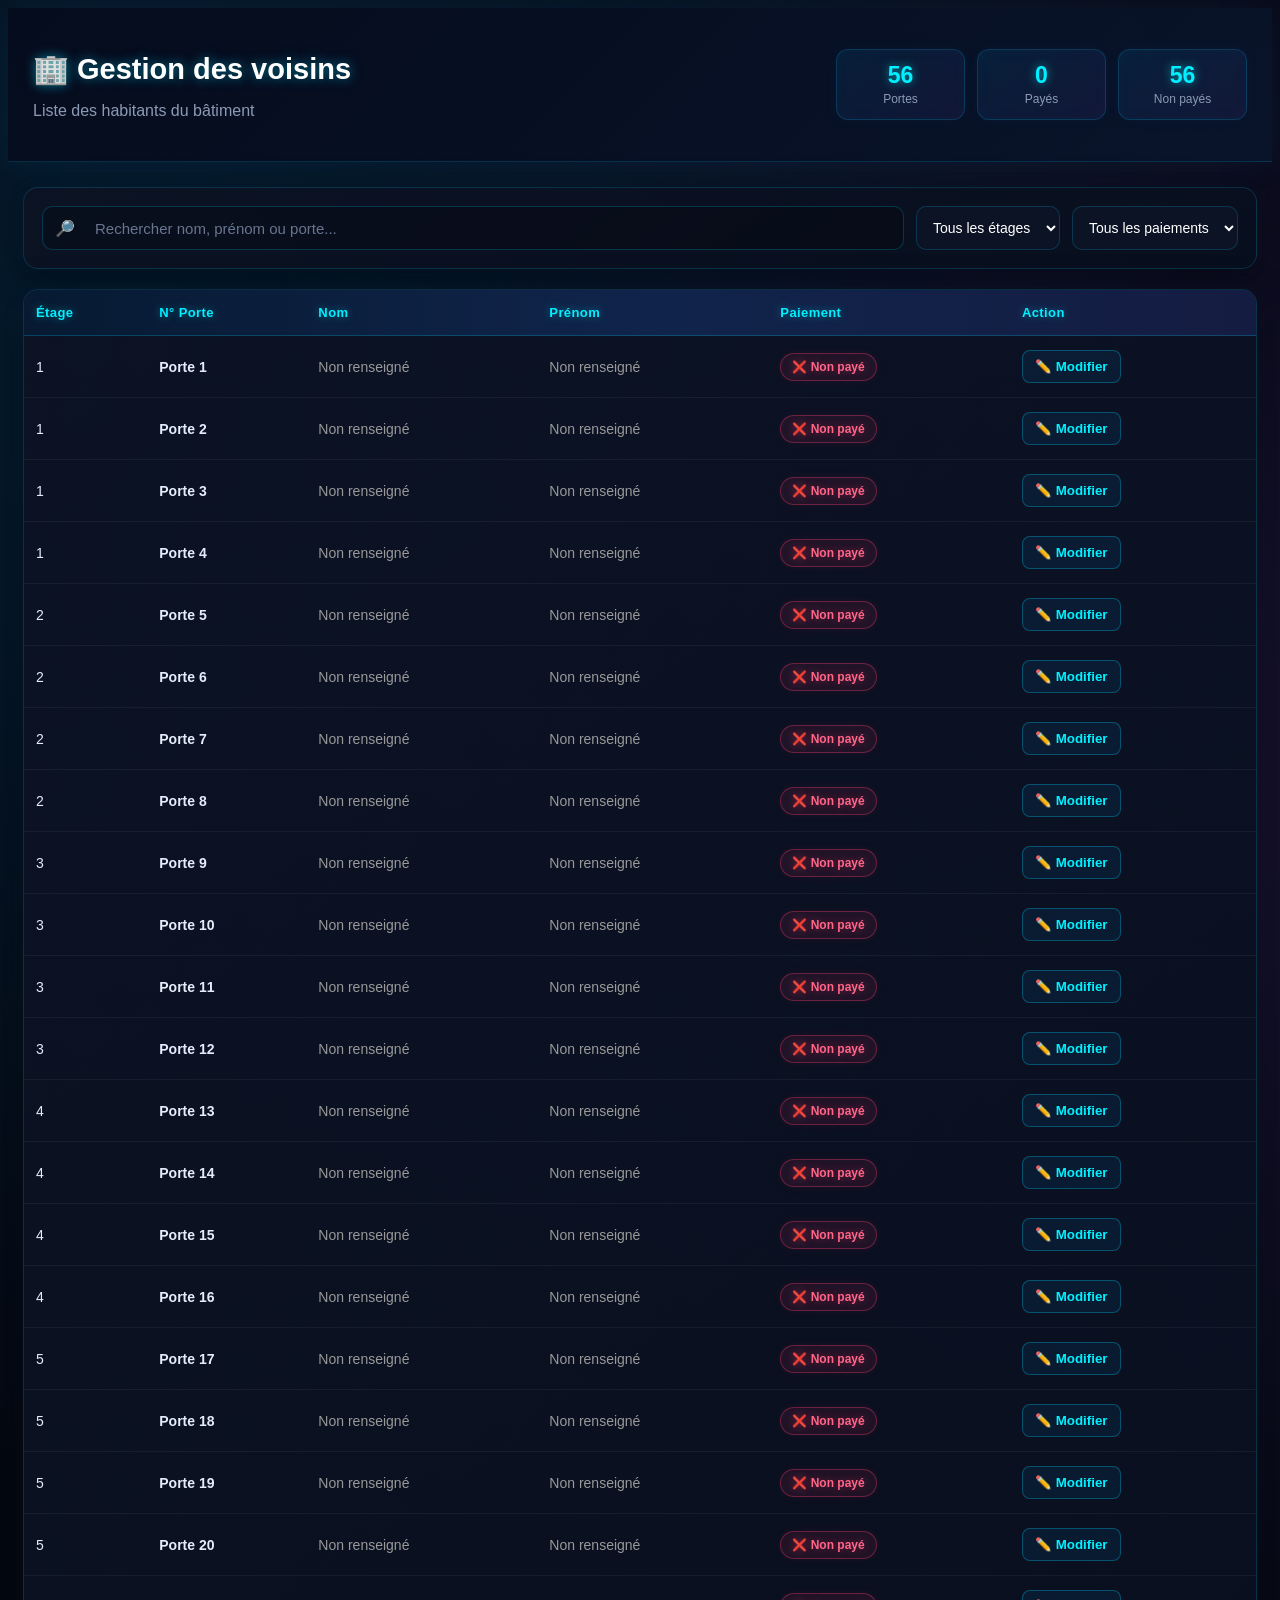
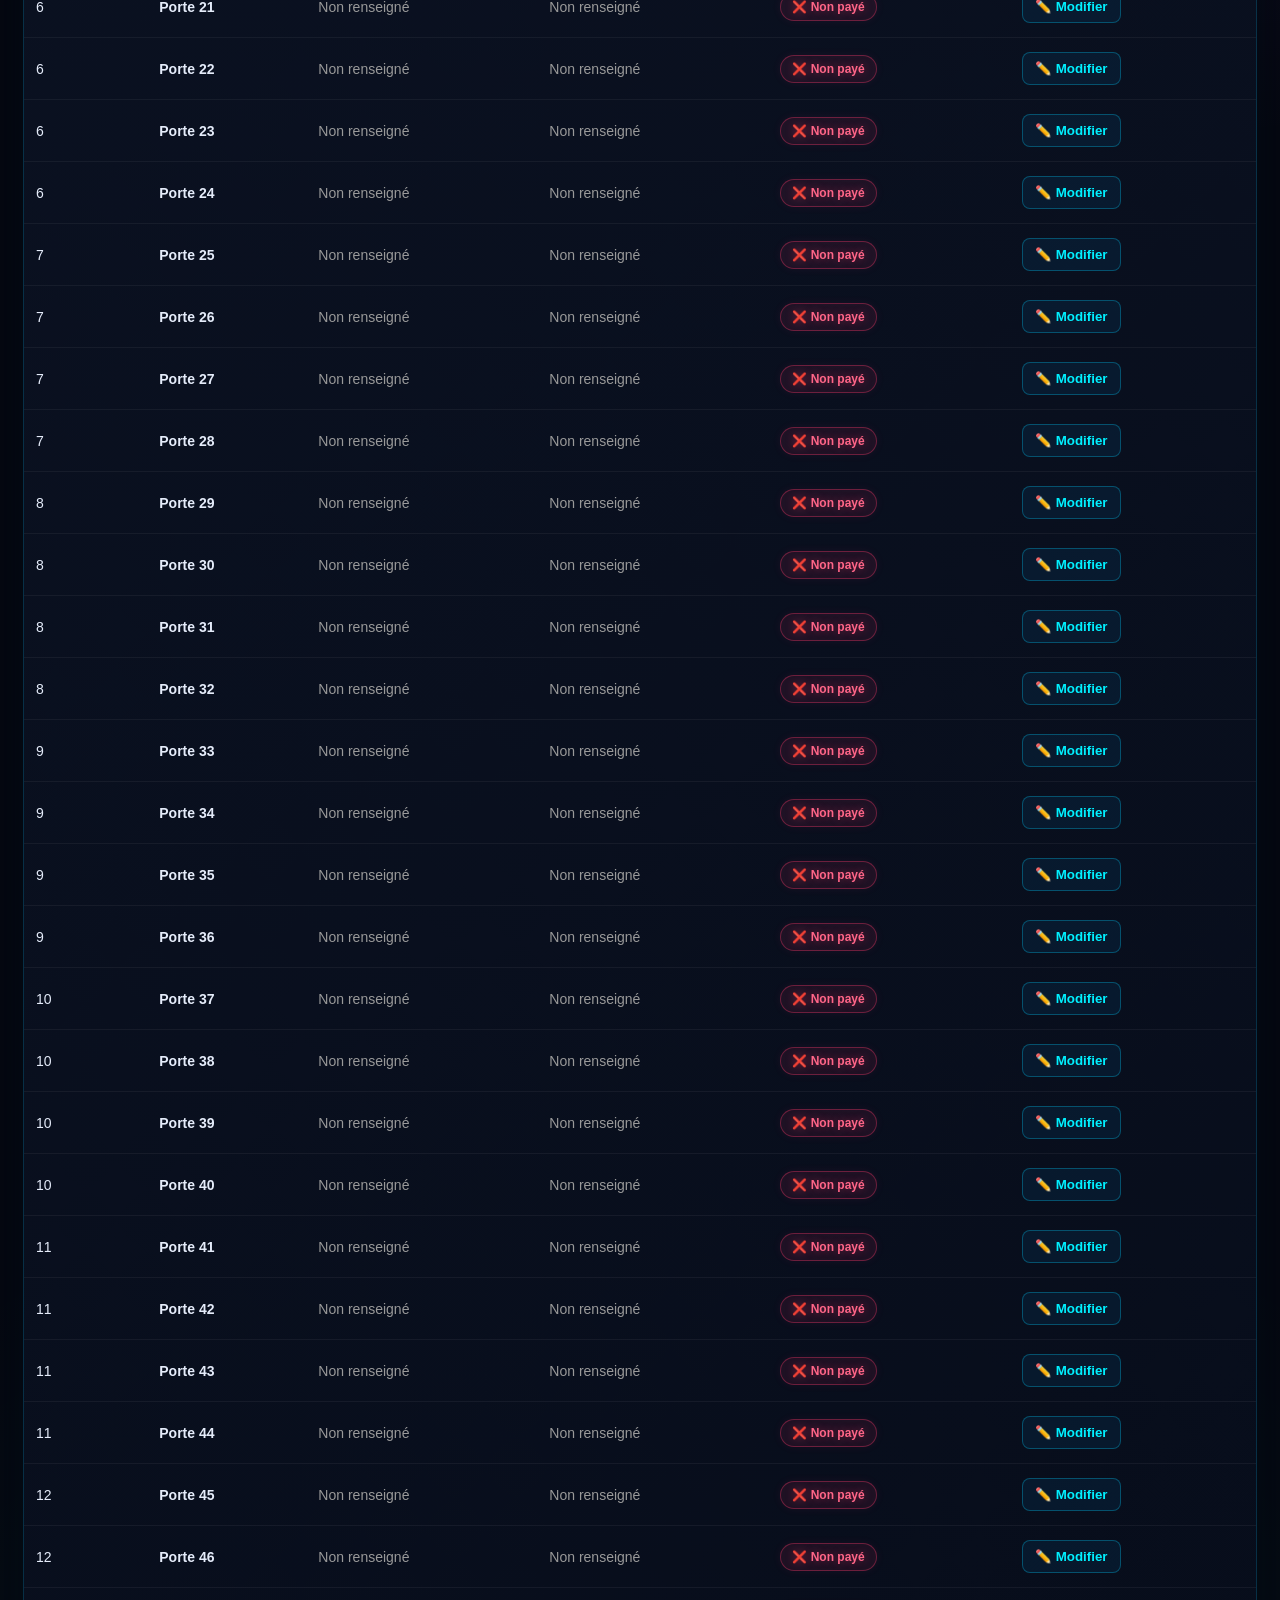
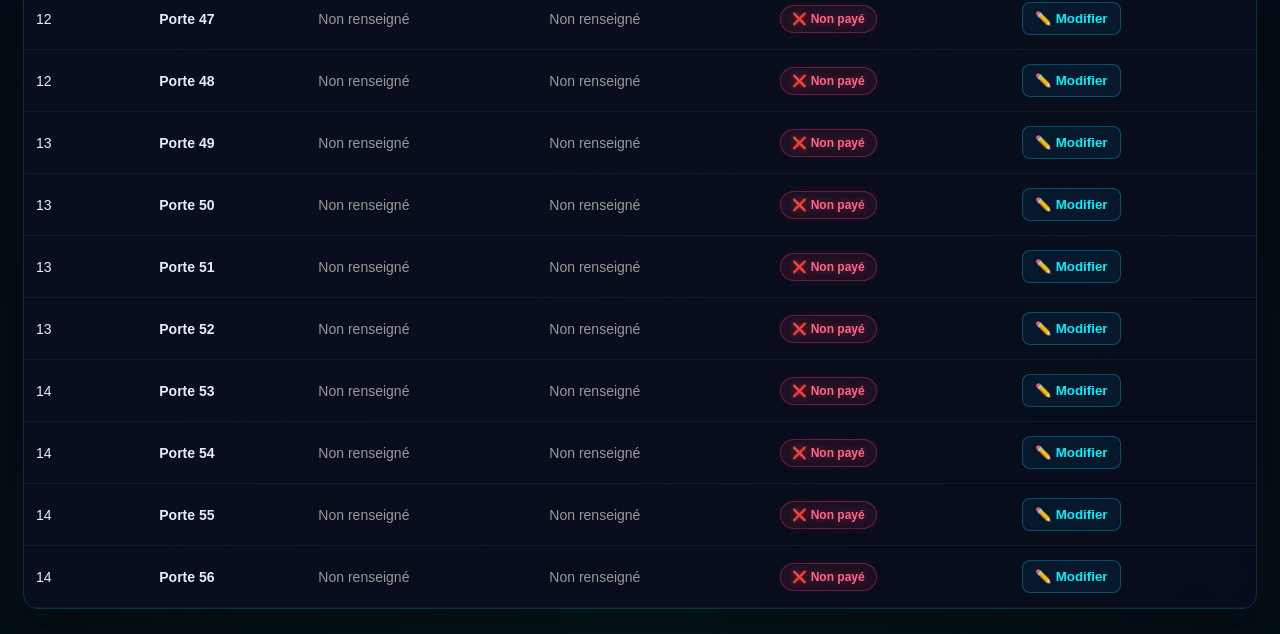
<file: index.html>
<!DOCTYPE html>
<html lang="fr">
<head>
    <meta charset="UTF-8">
    <meta name="viewport" content="width=device-width, initial-scale=1.0">
    <title>Gestion des voisins</title>
    <link rel="stylesheet" href="style.css">
</head>

<body>

<header>
    <div class="header-content">
        <div>
            <h1>🏢 Gestion des voisins</h1>
            <p>Liste des habitants du bâtiment</p>
        </div>

        <div class="stats">
            <div>
                <strong id="totalResidents">56</strong>
                <span>Portes</span>
            </div>

            <div>
                <strong id="paidCount">0</strong>
                <span>Payés</span>
            </div>

            <div>
                <strong id="unpaidCount">56</strong>
                <span>Non payés</span>
            </div>
        </div>
    </div>
</header>

<main>

    <section class="toolbar">

        <div class="search-box">
            🔎
            <input
                type="text"
                id="searchInput"
                placeholder="Rechercher nom, prénom ou porte..."
            >
        </div>

        <select id="floorFilter">
            <option value="all">Tous les étages</option>
            <option value="1">1er étage</option>
            <option value="2">2e étage</option>
            <option value="3">3e étage</option>
            <option value="4">4e étage</option>
            <option value="5">5e étage</option>
            <option value="6">6e étage</option>
            <option value="7">7e étage</option>
            <option value="8">8e étage</option>
            <option value="9">9e étage</option>
            <option value="10">10e étage</option>
            <option value="11">11e étage</option>
            <option value="12">12e étage</option>
            <option value="13">13e étage</option>
            <option value="14">14e étage</option>
        </select>

        <select id="paymentFilter">
            <option value="all">Tous les paiements</option>
            <option value="paid">Payé</option>
            <option value="unpaid">Non payé</option>
        </select>

    </section>

    <section class="table-container">

        <table>

            <thead>
                <tr>
                    <th>Étage</th>
                    <th>N° Porte</th>
                    <th>Nom</th>
                    <th>Prénom</th>
                    <th>Paiement</th>
                    <th>Action</th>
                </tr>
            </thead>

            <tbody id="neighborsTable">
            </tbody>

        </table>

        <div id="emptyMessage" class="empty">
            Aucun voisin trouvé.
        </div>

    </section>

</main>

<!-- Fenêtre modification -->

<div id="modal" class="modal">

    <div class="modal-box">

        <button class="close" id="closeModal">×</button>

        <h2>Modifier le voisin</h2>

        <p id="modalDoor"></p>

        <label>Nom</label>
        <input type="text" id="nameInput">

        <label>Prénom</label>
        <input type="text" id="firstNameInput">

        <label>Paiement</label>

        <select id="paymentInput">
            <option value="unpaid">❌ Non payé</option>
            <option value="paid">✅ Payé</option>
        </select>

        <button id="saveButton" class="save-button">
            Enregistrer
        </button>

    </div>

</div>

<script src="script.js"></script>

</body>
</html>
</file>
<file: style.css>
```css
* {
    box-sizing: border-box;
    margin: 0;
    padding: 0;
}

:root {
    --bg: #050812;
    --bg2: #080d1a;
    --card: #0c1324;
    --card2: #101a2f;

    --blue: #00aaff;
    --cyan: #00f0ff;
    --purple: #9b5cff;

    --green: #00ff9d;
    --red: #ff3b6b;

    --text: #f2f7ff;
    --muted: #8d9ab5;

    --border: rgba(0, 200, 255, 0.18);
}

/* =====================================================
   BODY
===================================================== */

body {
    font-family: Arial, Helvetica, sans-serif;

    color: var(--text);

    min-height: 100vh;

    background:
        radial-gradient(
            circle at 10% 10%,
            rgba(0, 170, 255, 0.12),
            transparent 30%
        ),
        radial-gradient(
            circle at 90% 20%,
            rgba(155, 92, 255, 0.12),
            transparent 30%
        ),
        radial-gradient(
            circle at 50% 100%,
            rgba(0, 255, 157, 0.06),
            transparent 30%
        ),
        var(--bg);
}

/* =====================================================
   HEADER
===================================================== */

header {
    background:
        linear-gradient(
            135deg,
            rgba(5, 12, 28, 0.98),
            rgba(9, 20, 42, 0.98)
        );

    border-bottom: 1px solid var(--border);

    padding: 25px;

    box-shadow:
        0 0 35px rgba(0, 170, 255, 0.08);
}

.header-content {
    max-width: 1250px;
    margin: auto;

    display: flex;
    justify-content: space-between;
    align-items: center;

    gap: 20px;
}

/* TITRE */

h1 {
    font-size: 29px;
    margin-bottom: 7px;

    color: white;

    text-shadow:
        0 0 12px rgba(0, 220, 255, 0.5);
}

header p {
    color: var(--muted);
}

/* =====================================================
   STATISTIQUES
===================================================== */

.stats {
    display: flex;
    gap: 12px;
}

.stats div {
    min-width: 95px;

    padding: 12px 16px;

    background:
        linear-gradient(
            145deg,
            rgba(0, 170, 255, 0.09),
            rgba(155, 92, 255, 0.07)
        );

    border: 1px solid var(--border);

    border-radius: 12px;

    text-align: center;

    box-shadow:
        inset 0 0 15px rgba(0, 170, 255, 0.03),
        0 0 15px rgba(0, 170, 255, 0.04);

    transition: 0.25s;
}

.stats div:hover {
    transform: translateY(-2px);

    border-color: rgba(0, 240, 255, 0.5);

    box-shadow:
        0 0 18px rgba(0, 220, 255, 0.18);
}

.stats strong {
    display: block;

    font-size: 23px;

    color: var(--cyan);

    text-shadow:
        0 0 10px rgba(0, 240, 255, 0.6);
}

.stats span {
    font-size: 12px;

    color: var(--muted);
}

/* =====================================================
   MAIN
===================================================== */

main {
    max-width: 1250px;

    margin: 25px auto;

    padding: 0 15px;
}

/* =====================================================
   BARRE DE RECHERCHE
===================================================== */

.toolbar {
    background:
        linear-gradient(
            145deg,
            rgba(12, 19, 36, 0.96),
            rgba(8, 15, 30, 0.96)
        );

    padding: 18px;

    border-radius: 15px;

    margin-bottom: 20px;

    display: flex;

    gap: 12px;

    flex-wrap: wrap;

    border: 1px solid var(--border);

    box-shadow:
        0 10px 35px rgba(0, 0, 0, 0.35),
        0 0 25px rgba(0, 170, 255, 0.04);
}

/* RECHERCHE */

.search-box {
    flex: 1;

    min-width: 250px;

    display: flex;

    align-items: center;

    gap: 8px;

    color: var(--cyan);

    border: 1px solid rgba(0, 200, 255, 0.22);

    border-radius: 10px;

    padding: 0 12px;

    background: rgba(0, 0, 0, 0.2);

    transition: 0.25s;
}

.search-box:focus-within {
    border-color: var(--cyan);

    box-shadow:
        0 0 15px rgba(0, 240, 255, 0.15);
}

.search-box input {
    border: none;

    outline: none;

    width: 100%;

    padding: 12px;

    font-size: 15px;

    background: transparent;

    color: white;
}

.search-box input::placeholder {
    color: #68758f;
}

/* SELECT */

select {
    border: 1px solid rgba(0, 200, 255, 0.2);

    border-radius: 10px;

    padding: 12px;

    background: #0b1324;

    color: white;

    font-size: 14px;

    cursor: pointer;

    outline: none;

    transition: 0.25s;
}

select:hover,
select:focus {
    border-color: var(--cyan);

    box-shadow:
        0 0 12px rgba(0, 240, 255, 0.12);
}

select option {
    background: #0b1324;

    color: white;
}

/* =====================================================
   TABLEAU
===================================================== */

.table-container {
    background:
        linear-gradient(
            145deg,
            rgba(12, 19, 36, 0.97),
            rgba(7, 13, 27, 0.97)
        );

    border-radius: 15px;

    overflow: hidden;

    border: 1px solid var(--border);

    box-shadow:
        0 15px 45px rgba(0, 0, 0, 0.4),
        0 0 30px rgba(0, 170, 255, 0.04);
}

table {
    width: 100%;

    border-collapse: collapse;
}

/* ENTETE TABLEAU */

thead {
    background:
        linear-gradient(
            90deg,
            #071a32,
            #10244b,
            #151c42
        );

    color: white;
}

th {
    padding: 15px 12px;

    text-align: left;

    font-size: 13px;

    letter-spacing: 0.4px;

    color: var(--cyan);

    border-bottom: 1px solid rgba(0, 220, 255, 0.22);

    text-shadow:
        0 0 8px rgba(0, 240, 255, 0.4);
}

td {
    padding: 14px 12px;

    text-align: left;

    font-size: 14px;

    border-bottom: 1px solid rgba(255,255,255,0.05);

    color: #e5ecfa;
}

tbody tr {
    transition: 0.2s;
}

tbody tr:hover {
    background:
        linear-gradient(
            90deg,
            rgba(0, 170, 255, 0.06),
            rgba(155, 92, 255, 0.06)
        );

    box-shadow:
        inset 3px 0 0 var(--cyan);
}

/* =====================================================
   PAIEMENT
===================================================== */

.payment {
    display: inline-block;

    padding: 6px 11px;

    border-radius: 20px;

    font-size: 12px;

    font-weight: bold;

    border: 1px solid transparent;
}

/* PAYÉ */

.paid {
    background: rgba(0, 255, 157, 0.09);

    color: var(--green);

    border-color: rgba(0, 255, 157, 0.35);

    box-shadow:
        0 0 10px rgba(0, 255, 157, 0.08);

    text-shadow:
        0 0 8px rgba(0, 255, 157, 0.5);
}

/* NON PAYÉ */

.unpaid {
    background: rgba(255, 59, 107, 0.09);

    color: #ff6688;

    border-color: rgba(255, 59, 107, 0.35);

    box-shadow:
        0 0 10px rgba(255, 59, 107, 0.07);

    text-shadow:
        0 0 8px rgba(255, 59, 107, 0.4);
}

/* =====================================================
   BOUTON MODIFIER
===================================================== */

.edit-button {
    border: 1px solid rgba(0, 210, 255, 0.3);

    background:
        rgba(0, 170, 255, 0.08);

    color: var(--cyan);

    padding: 8px 12px;

    border-radius: 8px;

    cursor: pointer;

    font-weight: bold;

    transition: 0.25s;
}

.edit-button:hover {
    background:
        rgba(0, 220, 255, 0.16);

    border-color: var(--cyan);

    box-shadow:
        0 0 14px rgba(0, 220, 255, 0.2);

    transform: translateY(-1px);
}

/* =====================================================
   MESSAGE VIDE
===================================================== */

.empty {
    display: none;

    padding: 45px;

    text-align: center;

    color: var(--muted);
}

/* =====================================================
   MODAL
===================================================== */

.modal {
    position: fixed;

    inset: 0;

    background:
        rgba(0, 0, 10, 0.78);

    backdrop-filter: blur(7px);

    display: none;

    justify-content: center;

    align-items: center;

    padding: 20px;
}

.modal.active {
    display: flex;
}

/* BOITE */

.modal-box {
    position: relative;

    width: 100%;

    max-width: 430px;

    background:
        linear-gradient(
            145deg,
            #0d172b,
            #080f20
        );

    border: 1px solid rgba(0, 220, 255, 0.3);

    border-radius: 18px;

    padding: 25px;

    box-shadow:
        0 25px 80px rgba(0,0,0,0.65),
        0 0 35px rgba(0, 180, 255, 0.12);
}

.modal-box h2 {
    margin-bottom: 5px;

    color: white;

    text-shadow:
        0 0 10px rgba(0, 220, 255, 0.4);
}

#modalDoor {
    color: var(--cyan);

    margin-bottom: 20px;
}

/* LABEL */

.modal-box label {
    display: block;

    margin-top: 14px;

    margin-bottom: 6px;

    font-weight: bold;

    color: #cbd7ed;
}

/* INPUT */

.modal-box input,
.modal-box select {
    width: 100%;
}

.modal-box input {
    border: 1px solid rgba(0, 200, 255, 0.2);

    border-radius: 10px;

    padding: 12px;

    background: #070e1d;

    color: white;

    outline: none;
}

.modal-box input:focus {
    border-color: var(--cyan);

    box-shadow:
        0 0 13px rgba(0, 240, 255, 0.12);
}

/* FERMER */

.close {
    position: absolute;

    right: 15px;

    top: 10px;

    border: none;

    background: transparent;

    color: #8390aa;

    font-size: 30px;

    cursor: pointer;

    transition: 0.2s;
}

.close:hover {
    color: #ff4f7d;

    text-shadow:
        0 0 10px rgba(255, 50, 100, 0.6);
}

/* ENREGISTRER */

.save-button {
    width: 100%;

    margin-top: 22px;

    border: 1px solid rgba(0, 240, 255, 0.5);

    border-radius: 10px;

    padding: 13px;

    background:
        linear-gradient(
            90deg,
            #007cff,
            #00d9ff
        );

    color: white;

    font-size: 15px;

    font-weight: bold;

    cursor: pointer;

    box-shadow:
        0 0 18px rgba(0, 190, 255, 0.22);

    transition: 0.25s;
}

.save-button:hover {
    transform: translateY(-1px);

    box-shadow:
        0 0 28px rgba(0, 220, 255, 0.4);
}

/* =====================================================
   SCROLLBAR
===================================================== */

::-webkit-scrollbar {
    width: 9px;
    height: 9px;
}

::-webkit-scrollbar-track {
    background: #050812;
}

::-webkit-scrollbar-thumb {
    background:
        linear-gradient(
            #008cff,
            #8b4dff
        );

    border-radius: 10px;
}

/* =====================================================
   MOBILE
===================================================== */

@media (max-width: 700px) {

    header {
        padding: 18px 12px;
    }

    .header-content {
        flex-direction: column;

        align-items: stretch;
    }

    h1 {
        font-size: 22px;
    }

    .stats {
        display: grid;

        grid-template-columns: repeat(3, 1fr);
    }

    .stats div {
        min-width: 0;

        padding: 10px 5px;
    }

    main {
        margin-top: 15px;

        padding: 0 8px;
    }

    .toolbar {
        padding: 12px;
    }

    .search-box {
        min-width: 100%;
    }

    .toolbar select {
        flex: 1;

        min-width: 0;
    }

    .table-container {
        overflow-x: auto;
    }

    table {
        min-width: 700px;
    }
}
```
</file>
